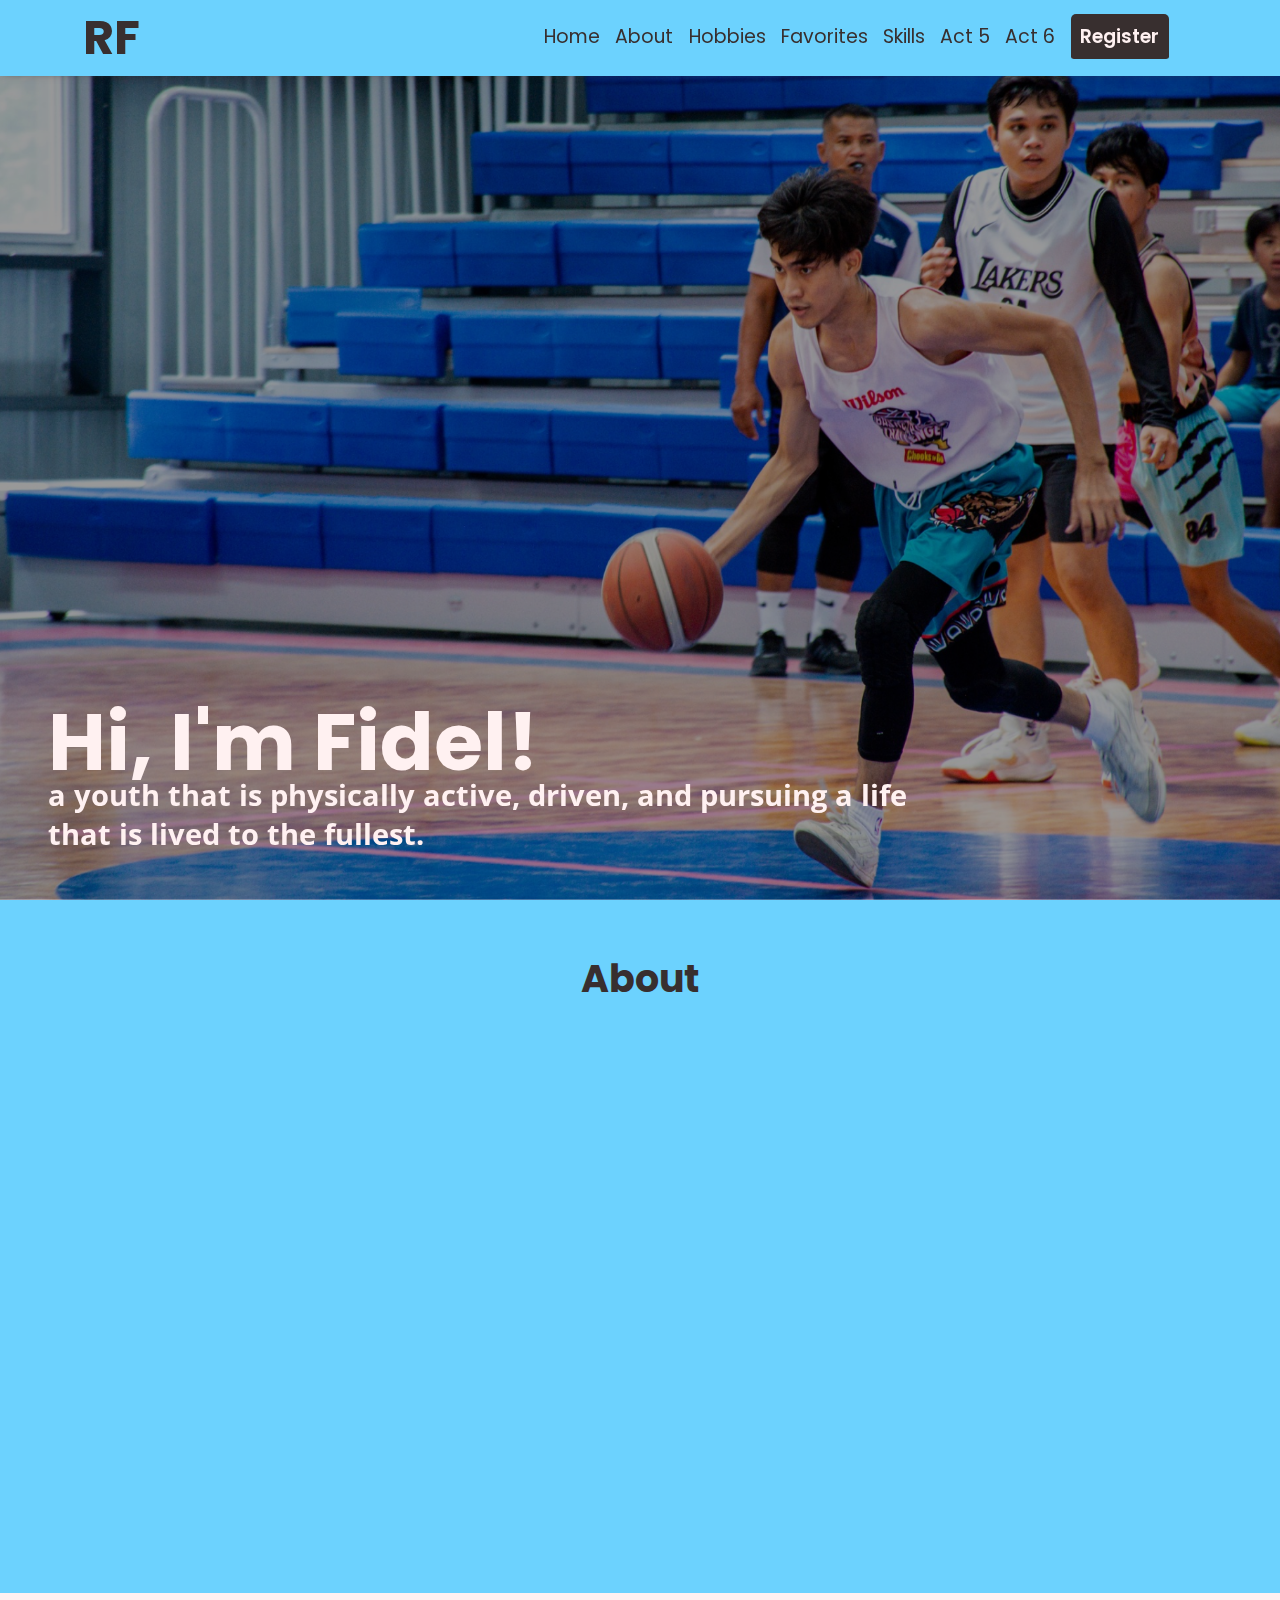
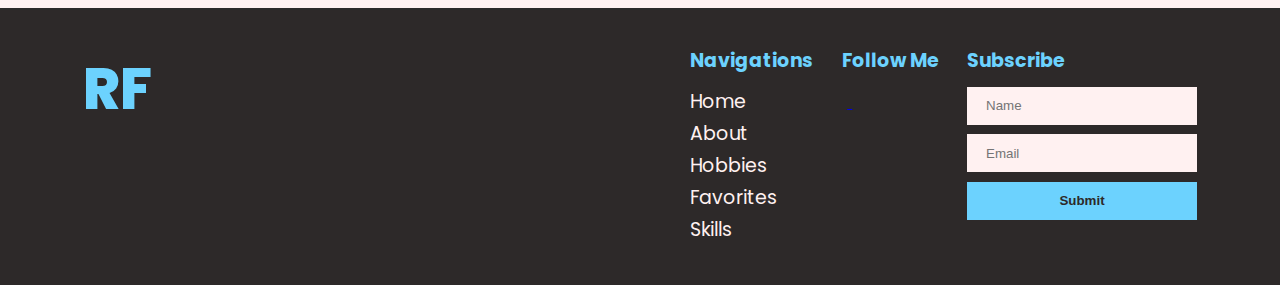
<file: index.html>
<!DOCTYPE html>
<html lang="en">
  <head>
    <meta charset="UTF-8" />
    <meta name="viewport" content="width=device-width, initial-scale=1.0" />
    <title>Activity 2 | Home</title>
    <link rel="stylesheet" href="styles/style-index.css" />
    <!-- Animation -->
    <link href="https://unpkg.com/aos@2.3.1/dist/aos.css" rel="stylesheet" />

    <!-- fonts -->
    <link rel="preconnect" href="https://fonts.googleapis.com" />
    <link rel="preconnect" href="https://fonts.gstatic.com" crossorigin />
    <link
      href="https://fonts.googleapis.com/css2?family=Open+Sans:ital,wght@0,300..800;1,300..800&family=Poppins:ital,wght@0,100;0,200;0,300;0,400;0,500;0,600;0,700;0,800;0,900;1,100;1,200;1,300;1,400;1,500;1,600;1,700;1,800;1,900&display=swap"
      rel="stylesheet"
    />

    <!-- font awesome -->
    <link
      rel="stylesheet"
      href="https://cdnjs.cloudflare.com/ajax/libs/font-awesome/6.6.0/css/all.min.css"
      integrity="sha512-Kc323vGBEqzTmouAECnVceyQqyqdsSiqLQISBL29aUW4U/M7pSPA/gEUZQqv1cwx4OnYxTxve5UMg5GT6L4JJg=="
      crossorigin="anonymous"
      referrerpolicy="no-referrer"
    />
  </head>
  <body>
    <header id="home">
      <nav>
        <div class="nav_wrapper">
          <div class="logo">
            <h1><a href="index.html#home">RF</a></h1>
            <div class="socmed-icons">
              <a href="https://www.facebook.com/R.Fidel28/" target="_blank">
                <i class="fa-brands fa-square-facebook"></i>
              </a>
              <a href="https://www.instagram.com/revofidel/" target="_blank">
                <i class="fa-brands fa-square-instagram"></i>
              </a>
            </div>
          </div>
          <div class="nav_btns" id="nav_btns">
            <a href="index.html#home">Home</a>
            <a href="#about">About</a>
            <a href="#hobbies">Hobbies</a>
            <a href="#favorites">Favorites</a>
            <a href="#skills">Skills</a>
            <a href="https://fidelact5.netlify.app/" target="_blank">Act 5</a>
            <a href="https://fidelact6.netlify.app/" target="_blank">Act 6</a>
            <a class="nav_register-btn" href="sign-up.html">Register</a>
          </div>

          <i class="fa-solid fa-cloud-moon" id="night-mode-toggle"></i>
          <i class="burger fa-solid fa-bars" id="burger"></i>
        </div>
      </nav>
      <img
        class="header_bg-image bg-desktop"
        src="images/bg-hero-desktop.jpg"
        alt=""
      />
      <img class="header_bg-image bg-cp" src="images/bg-cp-hero.png" alt="" />
      <div class="header_statement">
        <h1>Hi, I'm Fidel!</h1>
        <h2>
          a youth that is physically active, driven, and pursuing a life that is
          lived to the fullest.
        </h2>
      </div>
    </header>

    <section class="about" id="about">
      <h2>About</h2>
      <div class="about_wrapper">
        <div
          class="abt-wrapper_texts"
          data-aos="fade-up"
          data-aos-offset="300"
          data-aos-easing="ease-in-sine"
        >
          <div class="text_greetings">
            <h3>Greetings</h3>
            <p>
              Hi, I’m Ishmael Robin F. Fidel, you can call me “Revo”, 21 years
              old, living at Marilao Bulacan
            </p>
          </div>
          <div class="text_vision">
            <h3>Vision in life</h3>
            <li>To be a succesful IT proffessional</li>
            <li>To be rich with a purpose</li>
            <li>
              For my business to flourish and help to sponsor the Gospel of
              Christ
            </li>
            <li>To live my life to the fullest, being a blessing to others</li>
          </div>
        </div>
        <div
          class="abt-wrapper_picture"
          data-aos="fade-up"
          data-aos-offset="300"
          data-aos-easing="ease-in-sine"
        >
          <img src="images/me by lorraine.jpg" alt="" />
        </div>
      </div>
    </section>

    <section class="hobbies" id="hobbies">
      <h2 data-aos="fade-up">Hobbies</h2>

      <div class="wrapper_cards" data-aos="fade-up">
        <div class="card">
          <img src="images/bball cutted.png" alt="" />
          <div class="card_text">
            I feel alive and energize whenever I play. This is my most favorite
            sports.
          </div>
        </div>

        <div class="card">
          <img src="images/bike.jpg" alt="" />
          <div class="card_text">
            I love biking, it's one of my go to hobbies when stressed.
          </div>
        </div>
        <div class="card">
          <img src="images/bilyar cutted.png" alt="" />
          <div class="card_text">
            I love this sports, but its too expensive.
          </div>
        </div>
        <div class="card">
          <img src="images/me motor.jpeg" alt="" />
          <div class="card_text">
            This is me, luckily taken a shot by a stranger in DRT.
          </div>
        </div>
        <div class="card">
          <img src="images/baking.jpg" alt="" />
          <div class="card_text">
            Mostly I am dissapointed on the food i bought, that's why I started
            baking. You might also visit
            <a href="https://kuyafidels.netlify.app/" target="_blank"
              >Kuya Fidel's</a
            >
            and try some of my bake goodies.
          </div>
        </div>
        <div class="card">
          <img src="images/bible.png" alt="" />
          <div class="card_text">
            Reading God's Word makes me feel at the right mood, state, and mind.
            Also it's not about knowing how to please God, but knowing how he is
            already pleased with me 'coz of Christ.
          </div>
        </div>
        <div class="card">
          <img src="images/me student.png" alt="" />
          <div class="card_text">
            As an IT student, one of my hobbies is studying Web Dev, I really
            enjoy this subject.
          </div>
        </div>
      </div>
    </section>

    <section class="favorites" id="favorites">
      <h2 data-aos="fade-up">Favorites</h2>
      <div class="wrapper_pogs" data-aos="fade-up">
        <div class="pog">
          <img src="images/blue.png" alt="" />
          <div class="pog_text">Color</div>
        </div>
        <div class="pog">
          <img src="images/bball.png" alt="" />
          <div class="pog_text">Sports</div>
        </div>
        <div class="pog">
          <img src="images/subject.png" alt="" />
          <div class="pog_text">Acad Subject</div>
        </div>
        <div class="pog">
          <img src="images/foods.png" alt="" />
          <div class="pog_text">Foods</div>
        </div>
        <div class="pog">
          <img src="images/honda.png" alt="" />
          <div class="pog_text">Motor</div>
        </div>
        <div class="pog">
          <img src="images/bini.png" alt="" />
          <div class="pog_text">Bini</div>
        </div>
        <div class="pog">
          <img src="images/preacher.png" alt="" />
          <div class="pog_text">Preacher</div>
        </div>
        <div class="pog">
          <img src="images/number.png" alt="" />
          <div class="pog_text">Number</div>
        </div>
      </div>
    </section>

    <section class="skills" id="skills">
      <h2 data-aos="fade-up">Skills</h2>
      <div class="skills-wrapper" data-aos="fade-up">
        <div class="skill">
          <div class="skill_name">C</div>
          <div class="skill_bar">
            <div class="skill-bar_shade shade1"></div>
          </div>
        </div>
        <div class="skill">
          <div class="skill_name">C#</div>
          <div class="skill_bar">
            <div class="skill-bar_shade shade2"></div>
          </div>
        </div>
        <div class="skill">
          <div class="skill_name">Java</div>
          <div class="skill_bar">
            <div class="skill-bar_shade shade3"></div>
          </div>
        </div>
        <div class="skill">
          <div class="skill_name">Python</div>
          <div class="skill_bar">
            <div class="skill-bar_shade shade4"></div>
          </div>
        </div>
        <div class="skill">
          <div class="skill_name">Javascript</div>
          <div class="skill_bar">
            <div class="skill-bar_shade shade5"></div>
          </div>
        </div>
        <div class="skill">
          <div class="skill_name">Responsive Web</div>
          <div class="skill_bar">
            <div class="skill-bar_shade shade6"></div>
          </div>
        </div>
      </div>
    </section>

    <footer>
      <div class="footer_wrapper">
        <div class="logo">RF</div>
        <div class="footer-wrapper_stuffs">
          <div class="nav-btns fws_child">
            <h4>Navigations</h4>
            <a href="index.html#home">Home</a>
            <a href="#about">About</a>
            <a href="#hobbies">Hobbies</a>
            <a href="#favorites">Favorites</a>
            <a href="#skills">Skills</a>
          </div>
          <div class="socmed fws_child">
            <h4>Follow Me</h4>
            <a href="https://www.facebook.com/R.Fidel28/" target="_blank">
              <i class="fa-brands fa-square-facebook"></i>
            </a>
            <a href="https://www.instagram.com/revofidel/" target="_blank">
              <i class="fa-brands fa-square-instagram"></i>
            </a>
          </div>
          <div class="footer-wrapper_form fws_child">
            <h4>Subscribe</h4>
            <input type="text" placeholder="Name" />
            <input type="email" placeholder="Email" />
            <button>Submit</button>
          </div>
        </div>
      </div>
    </footer>
    <script src="script.js"></script>
    <script src="https://unpkg.com/aos@2.3.1/dist/aos.js"></script>
    <script>
      AOS.init();
    </script>
  </body>
</html>
</file>
<file: styles/style-index.css>
* {
  margin: 0;
  padding: 0;
  box-sizing: border-box;
  scroll-behavior: smooth;
}

:root {
  --color-blue: #6cd2fe;
  --color-light-blue: #6cd2fe;
  --color-gray: rgb(175, 165, 165);
  --color-white: #fff1f1;
  --about-color-black: #382f2f;
  --section-color-white: #fff1f1;
  --section-color-black: #382f2f;
  --color-black: #382f2f;
  --color-black-footer: #2d2929;
  --main-font: "Poppins", sans-serif;
  --font: "Open Sans", sans-serif;
}

/* Night Mode */
body.night-mode {
  --color-blue: #2d2929;
  --color-light-blue: #6cd2fe;
  --color-gray: rgb(175, 165, 165);
  --color-white: #fff1f1;
  --about-color-black: #382f2f;
  --section-color-white: #362f2f;
  --section-color-black: #fff1f1;
  --color-black: #6cd2fe;
  --main-font: "Poppins", sans-serif;
  --font: "Open Sans", sans-serif;
}

body {
  background-color: var(--color-white);
  font-family: var(--main-font);
}
body section {
  padding: 50px 0;
  background-color: var(--section-color-white);
  color: var(--section-color-black);
}
body section h2 {
  text-align: center;
  font-size: 2rem;
  margin-bottom: 2rem;
}
body .about {
  color: var(--about-color-black);
}

header {
  position: relative;
  height: 100vh;
  color: var(--color-white);
}
header nav {
  display: flex;
  width: 100%;
  position: fixed;
  z-index: 2;
  background-color: var(--color-blue);
  box-shadow: 0px 1px 8px -5px #382f2f;
}
header nav .nav_wrapper {
  z-index: 2;
  width: 100%;
  margin: 0 auto;
  display: flex;
  align-items: center;
  padding: 0 1em;
  height: 4rem;
}
header nav .nav_wrapper a {
  color: var(--color-black);
  text-decoration: none;
}
header nav .nav_wrapper .logo {
  display: flex;
  align-items: center;
  gap: 1rem;
}
header nav .nav_wrapper .logo h1 {
  font-size: 2.5rem;
}
header nav .nav_wrapper .logo .socmed-icons {
  display: flex;
  gap: 0.4rem;
}
header nav .nav_wrapper .logo .socmed-icons i {
  font-size: 1.7rem;
}
header nav .nav_wrapper .logo .socmed-icons i:hover {
  color: var(--color-white);
}
header nav .nav_wrapper .nav_btns {
  display: none;
  background-color: var(--color-blue);
  flex-direction: column;
  align-items: center;
  width: 100%;
  position: absolute;
  top: 3rem;
  left: 0;
  gap: 0.8rem;
  padding: 0.8rem 0;
}
header nav .nav_wrapper .nav_btns a {
  height: 100%;
  align-items: center;
  display: flex;
  border-bottom: 3px solid var(--color-blue);
}
header nav .nav_wrapper .nav_btns a:hover {
  border-bottom: 3px solid var(--color-white);
  color: var(--color-white);
}
header nav .nav_wrapper .nav_btns .nav_register-btn {
  display: flex;
  background-color: var(--color-black);
  color: var(--color-white);
  font-weight: 600;
  padding: 0.3em 0.5em;
  border-radius: 5px;
  font-size: 1rem;
}
header nav .nav_wrapper .nav_btns .nav_register-btn:hover {
  background-color: var(--color-white);
  color: var(--color-blue);
}
header nav .nav_wrapper .nav_btns.active {
  display: flex;
}
header nav .nav_wrapper #night-mode-toggle {
  display: flex;
  margin-left: auto;
  color: var(--color-black);
  height: 100%;
  align-items: center;
  font-size: 1.7rem;
  cursor: pointer;
}
header nav .nav_wrapper #night-mode-toggle:hover {
  color: var(--color-white);
}
header nav .nav_wrapper .burger {
  color: var(--color-black);
  font-size: 2rem;
  margin-left: 0.7rem;
}
header nav .nav_wrapper .burger:hover {
  color: var(--color-white);
}
header .header_bg-image {
  position: fixed;
  width: 100%;
  height: 100vh;
  -o-object-fit: cover;
     object-fit: cover;
  filter: brightness(60%);
  z-index: -1;
}
header .header_statement {
  position: absolute;
  left: 1rem;
  right: 1rem;
  bottom: 1rem;
}
header .header_statement h1 {
  font-size: 3.3em;
  line-height: 3.3rem;
}
header .header_statement h2 {
  font-size: 1.2em;
  font-family: var(--font);
  color: var(--color-white);
}

.about {
  background-color: var(--color-light-blue);
  color: var(--color-black);
  padding-left: 1rem;
  padding-right: 1rem;
}
.about h2 {
  text-align: center;
  font-size: 2rem;
}
.about .about_wrapper {
  max-width: 500px;
  display: flex;
  flex-direction: column;
  gap: 1rem;
  margin: 0 auto;
  justify-content: space-between;
}
.about .about_wrapper .abt-wrapper_texts {
  display: flex;
  gap: 1rem;
  flex-direction: column;
}
.about .about_wrapper .abt-wrapper_texts p,
.about .about_wrapper .abt-wrapper_texts li {
  margin-left: 1rem;
}
.about .about_wrapper img {
  border-radius: 20px;
  width: 100%;
}

.hobbies {
  padding-left: 2rem;
  padding-right: 2rem;
}
.hobbies h2 {
  text-align: center;
}
.hobbies .wrapper_cards {
  display: flex;
  flex-direction: column;
  flex-wrap: wrap;
  gap: 2rem;
  max-width: 310px;
  margin: 0 auto;
}
.hobbies .wrapper_cards .card {
  border-radius: 15px;
  border: 2px solid var(--color-light-blue);
}
.hobbies .wrapper_cards .card img {
  border-radius: 13px 13px 0 0;
  width: 100%;
  height: 350px;
  -o-object-fit: cover;
     object-fit: cover;
}
.hobbies .wrapper_cards .card .card_text {
  padding: 1rem;
}

.favorites {
  padding-left: 2rem;
  padding-right: 2rem;
}
.favorites .wrapper_pogs {
  margin: 0 auto;
  padding: 0 1rem;
  max-width: 310px;
  gap: 1rem;
  display: flex;
  flex-wrap: wrap;
  flex-direction: row;
}
.favorites .wrapper_pogs .pog {
  width: calc((100% - 1rem) / 2);
}
.favorites .wrapper_pogs .pog img {
  width: 100%;
}
.favorites .wrapper_pogs .pog .pog_text {
  text-align: center;
  padding: 0.8rem;
  font-size: 1.2rem;
  font-weight: 600;
}

.skills {
  padding-left: 2rem;
  padding-right: 2rem;
  padding-bottom: 10rem;
}
.skills .skills-wrapper {
  max-width: 310px;
  margin: 0 auto;
  display: flex;
  flex-direction: column;
  gap: 1rem;
}
.skills .skills-wrapper .skill {
  display: flex;
  flex-direction: column;
}
.skills .skills-wrapper .skill .skill_name {
  font-size: 1.3rem;
  width: 200px;
  font-weight: 600;
}
.skills .skills-wrapper .skill .skill_bar {
  height: 26px;
  background-color: var(--color-gray);
}
.skills .skills-wrapper .skill .skill_bar .skill-bar_shade {
  background-color: var(--color-light-blue);
  height: 100%;
}
.skills .skills-wrapper .skill .skill_bar .shade1 {
  width: 85%;
}
.skills .skills-wrapper .skill .skill_bar .shade2 {
  width: 90%;
}
.skills .skills-wrapper .skill .skill_bar .shade3 {
  width: 85%;
}
.skills .skills-wrapper .skill .skill_bar .shade4 {
  width: 75%;
}
.skills .skills-wrapper .skill .skill_bar .shade5 {
  width: 5%;
}
.skills .skills-wrapper .skill .skill_bar .shade6 {
  width: 50%;
}

footer {
  background-color: var(--color-black-footer);
  color: var(--color-white);
  padding: 2rem 0;
}
footer .footer_wrapper {
  display: flex;
  flex-direction: column;
  width: 90%;
  margin: 0 auto;
  padding: 0 1rem;
}
footer .footer_wrapper .logo {
  font-size: 3rem;
  font-weight: 800;
  font-weight: 800;
  margin-bottom: 2rem;
  color: var(--color-light-blue);
}
footer .footer_wrapper .footer-wrapper_stuffs {
  display: flex;
  flex-direction: row;
  flex-wrap: wrap;
  gap: 1.5rem;
  width: 100%;
}
footer .footer_wrapper .footer-wrapper_stuffs h4 {
  margin-bottom: 0.6rem;
  color: var(--color-light-blue);
}
footer .footer_wrapper .footer-wrapper_stuffs .nav-btns {
  display: flex;
  flex-direction: column;
}
footer .footer_wrapper .footer-wrapper_stuffs .nav-btns a {
  color: var(--color-white);
  text-decoration: none;
  margin-bottom: 0.16rem;
}
footer .footer_wrapper .footer-wrapper_stuffs .socmed i {
  display: inline-block;
  color: var(--color-white);
  margin-right: 0.3rem;
  font-size: 1.3rem;
}
footer .footer_wrapper .footer-wrapper_stuffs .socmed i:hover {
  color: var(--color-light-blue);
  transition: 0.2s ease-in-out;
}
footer .footer_wrapper .footer-wrapper_stuffs .footer-wrapper_form {
  display: flex;
  flex-direction: column;
  width: 100%;
}
footer .footer_wrapper .footer-wrapper_stuffs .footer-wrapper_form input {
  background-color: var(--color-white);
}
footer .footer_wrapper .footer-wrapper_stuffs .footer-wrapper_form input,
footer .footer_wrapper .footer-wrapper_stuffs .footer-wrapper_form button {
  border: none;
  height: 2rem;
  width: 100%;
  padding: 0 1rem;
  margin-bottom: 0.5rem;
}
footer .footer_wrapper .footer-wrapper_stuffs .footer-wrapper_form button {
  background-color: var(--color-light-blue);
  color: var(--color-black-footer);
  font-weight: 700;
  cursor: pointer;
}
footer .footer_wrapper .footer-wrapper_stuffs .footer-wrapper_form button:hover {
  background-color: var(--color-white);
  transition: 0.2s ease-in-out;
}

@media screen and (min-width: 768px) {
  html {
    font-size: 17px;
  }
  header nav {
    display: flex;
    width: 100%;
    position: fixed;
    z-index: 2;
    background-color: var(--color-blue);
  }
  header nav .nav_wrapper {
    z-index: 2;
    width: 90%;
    margin: 0 auto;
    display: flex;
    justify-content: space-between;
    align-items: center;
    padding: 0 1rem;
    height: 4rem;
  }
  header nav .nav_wrapper a {
    color: var(--color-black);
    text-decoration: none;
  }
  header nav .nav_wrapper .logo h1 {
    font-size: 2.5rem;
  }
  header nav .nav_wrapper .logo .socmed-icons i {
    font-size: 1.7rem;
  }
  header nav .nav_wrapper .logo .socmed-icons i:hover {
    color: var(--color-white);
  }
  header nav .nav_wrapper .nav_btns {
    display: flex;
    flex-direction: row;
    position: static;
    width: -moz-fit-content;
    width: fit-content;
    justify-content: space-between;
    padding: 0;
    height: 100%;
  }
  header nav .nav_wrapper .nav_btns .nav_register-btn {
    background-color: var(--color-black);
    color: var(--color-white);
    font-weight: 600;
    height: 2.5rem;
    border-radius: 5px;
    font-size: 1rem;
    margin-left: 0;
  }
  header nav .nav_wrapper .nav_btns .nav_register-btn:hover {
    background-color: var(--color-white);
    color: var(--color-blue);
  }
  header nav .nav_wrapper #night-mode-toggle {
    margin-left: 0;
    border-bottom: 3px solid var(--color-blue);
  }
  header nav .nav_wrapper #night-mode-toggle:hover {
    border-bottom: 3px solid var(--color-white);
    color: var(--color-white);
  }
  header nav .nav_wrapper .burger {
    display: none;
  }
  header .bg-cp {
    display: none;
  }
  header .header_statement {
    max-width: 560px;
  }
  .about .about_wrapper {
    max-width: 700px;
    flex-direction: row;
    align-items: center;
  }
  .about .about_wrapper .abt-wrapper_texts {
    width: 50%;
    justify-content: space-evenly;
  }
  .about .about_wrapper .abt-wrapper_texts p,
  .about .about_wrapper .abt-wrapper_texts li {
    margin-left: 1rem;
  }
  .about .about_wrapper .abt-wrapper_picture {
    width: 50%;
  }
  .hobbies .wrapper_cards {
    flex-direction: row;
    gap: 2rem;
    max-width: 600px;
  }
  .hobbies .wrapper_cards .card {
    width: calc((100% - 2rem) / 2);
    border-radius: 15px;
    border: 2px solid var(--color-light-blue);
  }
  .hobbies .wrapper_cards .card img {
    border-radius: 14px 14px 0 0;
    width: 100%;
    height: 350px;
    -o-object-fit: cover;
       object-fit: cover;
  }
  .hobbies .wrapper_cards .card .card_text {
    padding: 1rem;
  }
  .favorites .wrapper_pogs {
    max-width: 550px;
    gap: 2rem;
  }
  .favorites .wrapper_pogs .pog {
    width: calc((100% - 4rem) / 3);
  }
  .favorites .wrapper_pogs .pog img {
    width: 100%;
  }
  .favorites .wrapper_pogs .pog .pog_text {
    text-align: center;
    padding: 0.8rem;
    font-size: 1.2rem;
    font-weight: 600;
  }
  .skills .skills-wrapper {
    max-width: 550px;
  }
  .skills .skills-wrapper .skill {
    flex-direction: row;
    align-items: center;
    gap: 1rem;
  }
  .skills .skills-wrapper .skill .skill_name {
    width: 350px;
  }
  .skills .skills-wrapper .skill .skill_bar {
    width: 100%;
  }
  footer .footer_wrapper {
    flex-direction: row;
    justify-content: space-between;
  }
  footer .footer_wrapper .footer-wrapper_stuffs {
    justify-content: flex-end;
  }
  footer .footer_wrapper .footer-wrapper_stuffs .footer-wrapper_form {
    display: flex;
    flex-direction: column;
    max-width: 230px;
  }
  footer .footer_wrapper .footer-wrapper_stuffs .footer-wrapper_form input {
    background-color: var(--color-white);
  }
  footer .footer_wrapper .footer-wrapper_stuffs .footer-wrapper_form input,
  footer .footer_wrapper .footer-wrapper_stuffs .footer-wrapper_form button {
    border: none;
    height: 2rem;
    width: 100%;
    padding: 0 1rem;
    margin-bottom: 0.5rem;
  }
  footer .footer_wrapper .footer-wrapper_stuffs .footer-wrapper_form button {
    background-color: var(--color-light-blue);
    color: var(--color-black-footer);
    font-weight: 700;
    cursor: pointer;
  }
  footer .footer_wrapper .footer-wrapper_stuffs .footer-wrapper_form button:hover {
    background-color: var(--color-white);
    transition: 0.2s ease-in-out;
  }
}
@media screen and (min-width: 1024px) {
  html {
    font-size: 18px;
  }
  header nav .nav_wrapper .logo {
    color: var(--color-black);
  }
  header nav .nav_wrapper .nav_btns {
    margin-left: auto;
    margin-right: 1.5rem;
  }
  header .header_statement {
    max-width: 800px;
    font-size: 22px;
    margin-left: 1.5rem;
    margin-bottom: 1.5rem;
  }
  .hobbies .wrapper_cards {
    flex-direction: row;
    gap: 1rem;
    max-width: 900px;
  }
  .hobbies .wrapper_cards .card {
    width: calc((100% - 2rem) / 3);
  }
  .favorites .wrapper_pogs {
    max-width: 700px;
    gap: 2rem;
  }
  .favorites .wrapper_pogs .pog {
    width: calc((100% - 6rem) / 4);
  }
  .skills .skills-wrapper {
    max-width: 700px;
  }
}
@media screen and (min-width: 1280px) {
  html {
    font-size: 19px;
  }
  header .header_statement {
    max-width: 900px;
    font-size: 24px;
  }
  .about .about_wrapper {
    max-width: 900px;
  }
  .favorites .wrapper_pogs {
    max-width: 900px;
    gap: 2rem;
  }
  .favorites .wrapper_pogs .pog {
    width: calc((100% - 8rem) / 5);
  }
  .skills .skills-wrapper {
    max-width: 900px;
  }
}/*# sourceMappingURL=style-index.css.map */
</file>
